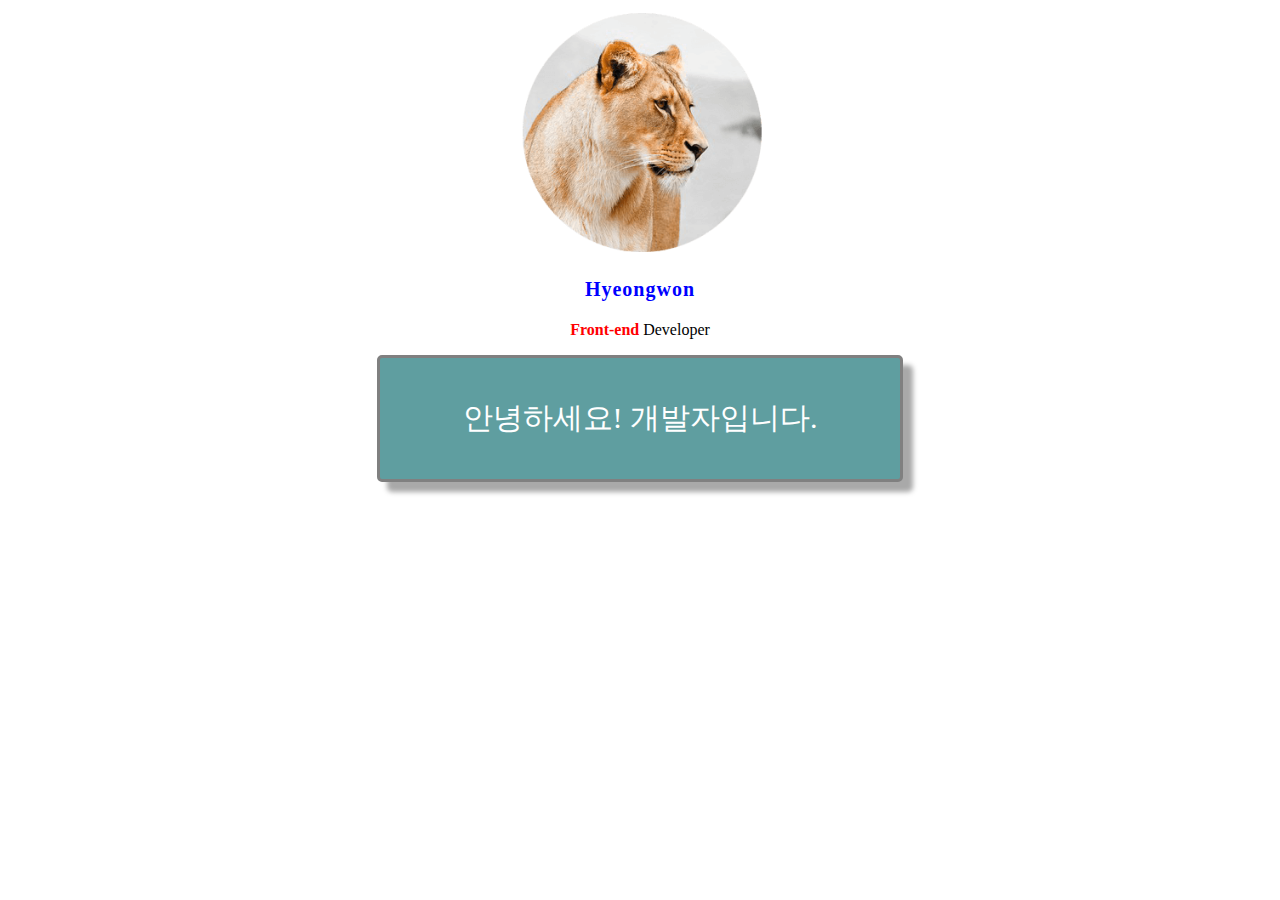
<file: index.html>
<!DOCTYPE html>
<html>
<head>
    <meta charset="UTF-8">
    <title>Document</title> 
    <link rel="stylesheet" href="css/main.css">
</head>
<body>
    <img src="lion.png" class="profile">
    <h3 class="title">
        Hyeongwon
    </h3>
    <p class="content">
        <strong style="color: red;">
            Front-end
        </strong> 
        Developer
    </p>
    <div class="box">
        <p class="content">
            안녕하세요! 개발자입니다.
        </p>
    </div>
</body>
</html>
</file>
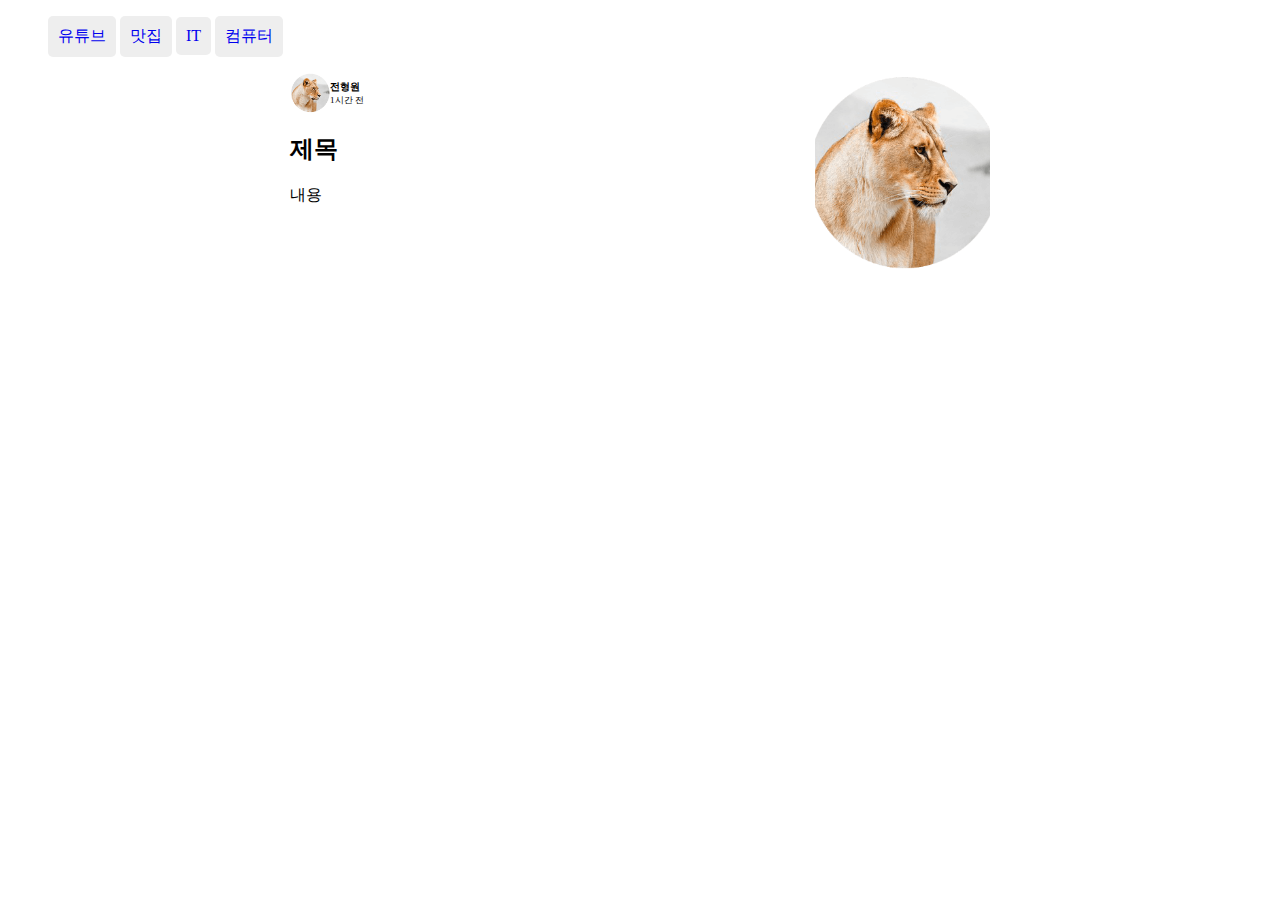
<file: assignment1.html>
<!DOCTYPE html>
<html>
    <head>
        <meta charset="UTF-8">
        <title>Document</title>
        <link rel="stylesheet" href="css/assignment1.css">
    </head>
    <body>
        <nav>
            <ul class="navbar">
                <li><a href="https://www.youtube.com/">유튜브</a></li>
                <li><a href="#">맛집</a></li>
                <li><a href="#">IT</a></li>
                <li><a href="#">컴퓨터</a></li>
            </ul>
        </nav>

        <div class="container">
            <div class="leftmenu">
                <div class="header">
                    <div class="profile">
                        <img src="lion.png" class="image">
                    </div>
                    <div class="namebox">
                        <p class="name"><strong>전형원</strong></p>
                        <p class="time">1시간 전</p>
                    </div>
                </div>
                <div class="content">
                    <h2>제목</h2>
                    <p>내용</p>
                </div>
            </div>
            <div class="rightmenu">
                <img src="lion.png" class="image">
            </div>
        </div> 
    </body>
</html>
</file>
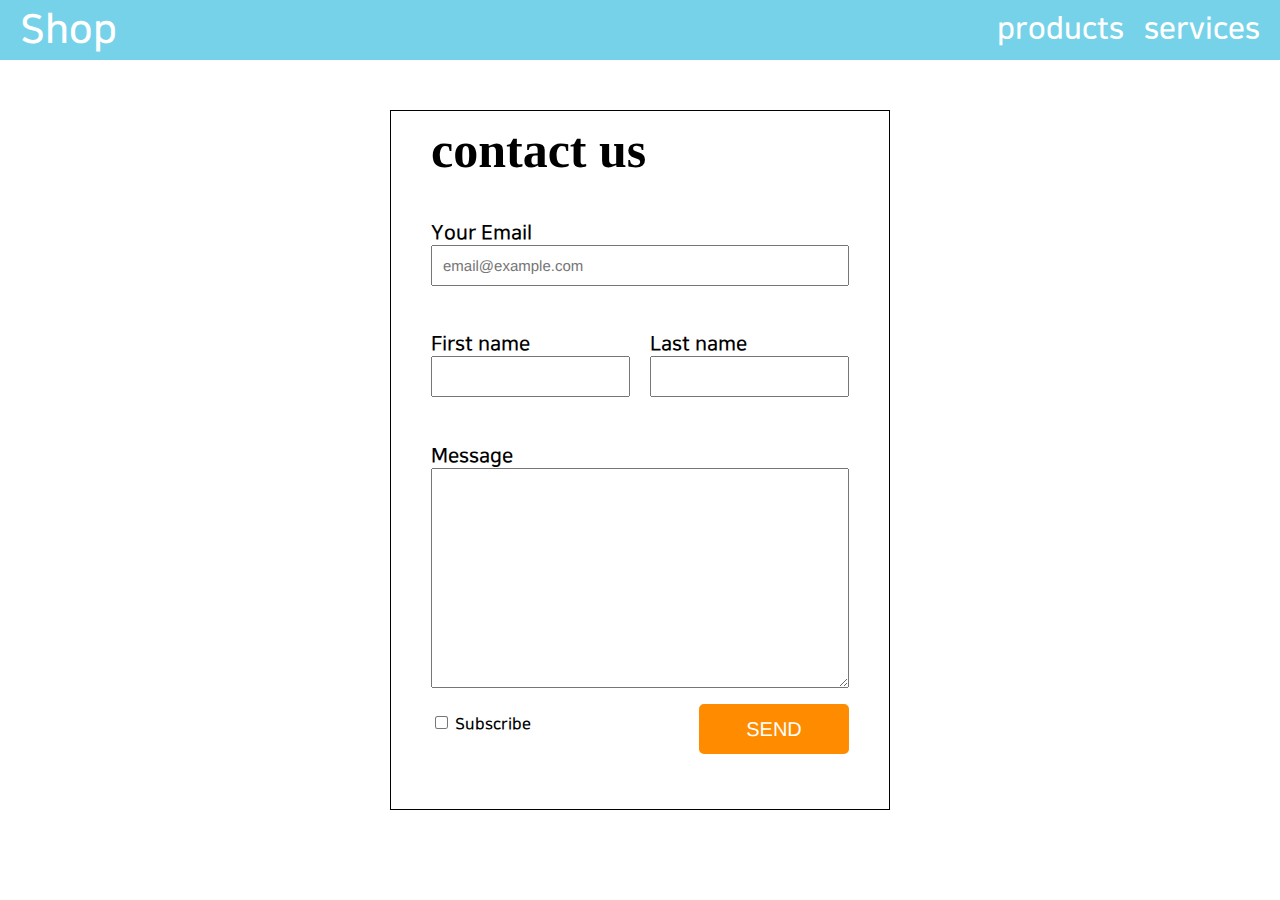
<file: ContactUs.html>
<!DOCTYPE html>
<html>

<head>
    <meta charset="UTF-8">
    <title>Document</title>
    <link rel="stylesheet" href="css/ContactUs.css">
</head>

<body>
    <nav class="nav-container">
        <div class="nav-item" style="font-size: 40px;">Shop</div>
        <div style="flex-grow: 1;"></div>
        <div class="nav-item" style="font-size: 30px;">products</div>
        <div class="nav-item" style="font-size: 30px;">services</div>
    </nav>

    <form>
        <div class="container">
            <div class="w-100">
                <div>
                    <h2 class="title">contact us</h2>
                </div>
                <div>
                    <h4>Your Email</h4>
                    <input type="email" placeholder="email@example.com">
                </div>
            </div>
            <div>
                <div class="w-50">
                    <h4>First name</h4>
                    <input type="text" class="name-text">
                </div>
                <div class="w-50">
                    <h4>Last name</h4>
                    <input type="text" class="name-text">
                </div>
                <div style="clear: both;"></div>
            </div>
            <div class="div-message">
                <h4>Message</h4>
                <textarea class="textarea-message"></textarea>
            </div>
            <div class="w-100">
                <input id="sub" type="checkbox" class='mouse'>
                <label for="sub" class="mouse">Subscribe</label>
                <button type="submit" class="send">SEND</button>
            </div>
        </div>
    </form>
</body>

</html>
</file>
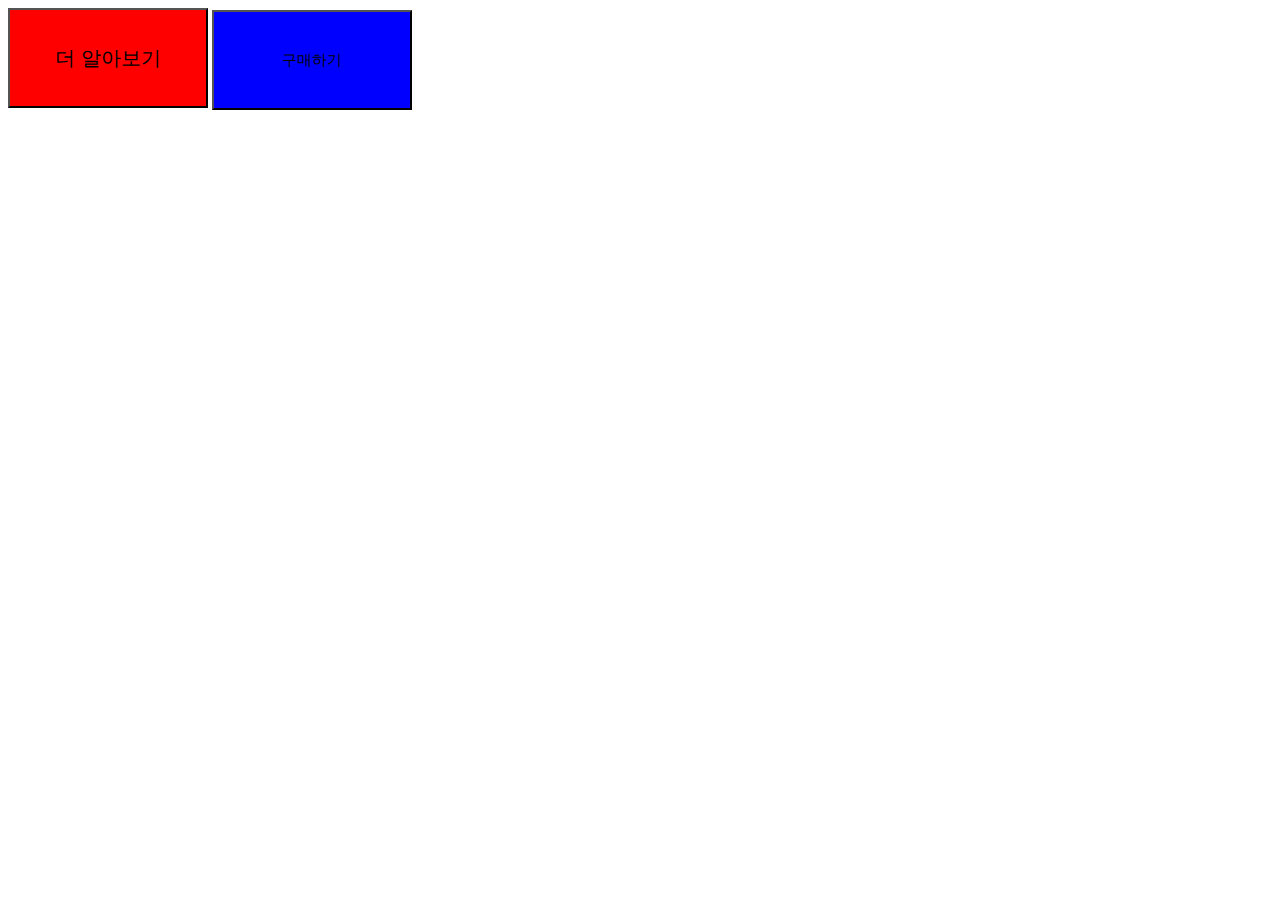
<file: index3.html>
<!DOCTYPE html>
<html>
    <head>
        <meta charset="UTF-8">
        <title>Document</title>
        <link rel="stylesheet" href="css/index3.css">
    </head>
    <body>
        <button class="btn bg-red font-large">더 알아보기</button>
        <button class="btn bg-blue font-mid">구매하기</button>
    </body>
</html>

<!-- Block__Element--Modifer -->
 <!-- OOCSS 클래스 작성방식, BEM 작명방식 -->
  <!-- 옛날 이야기.. 리액터나 뷰는 작은 component로 만들기에.. -->
</file>
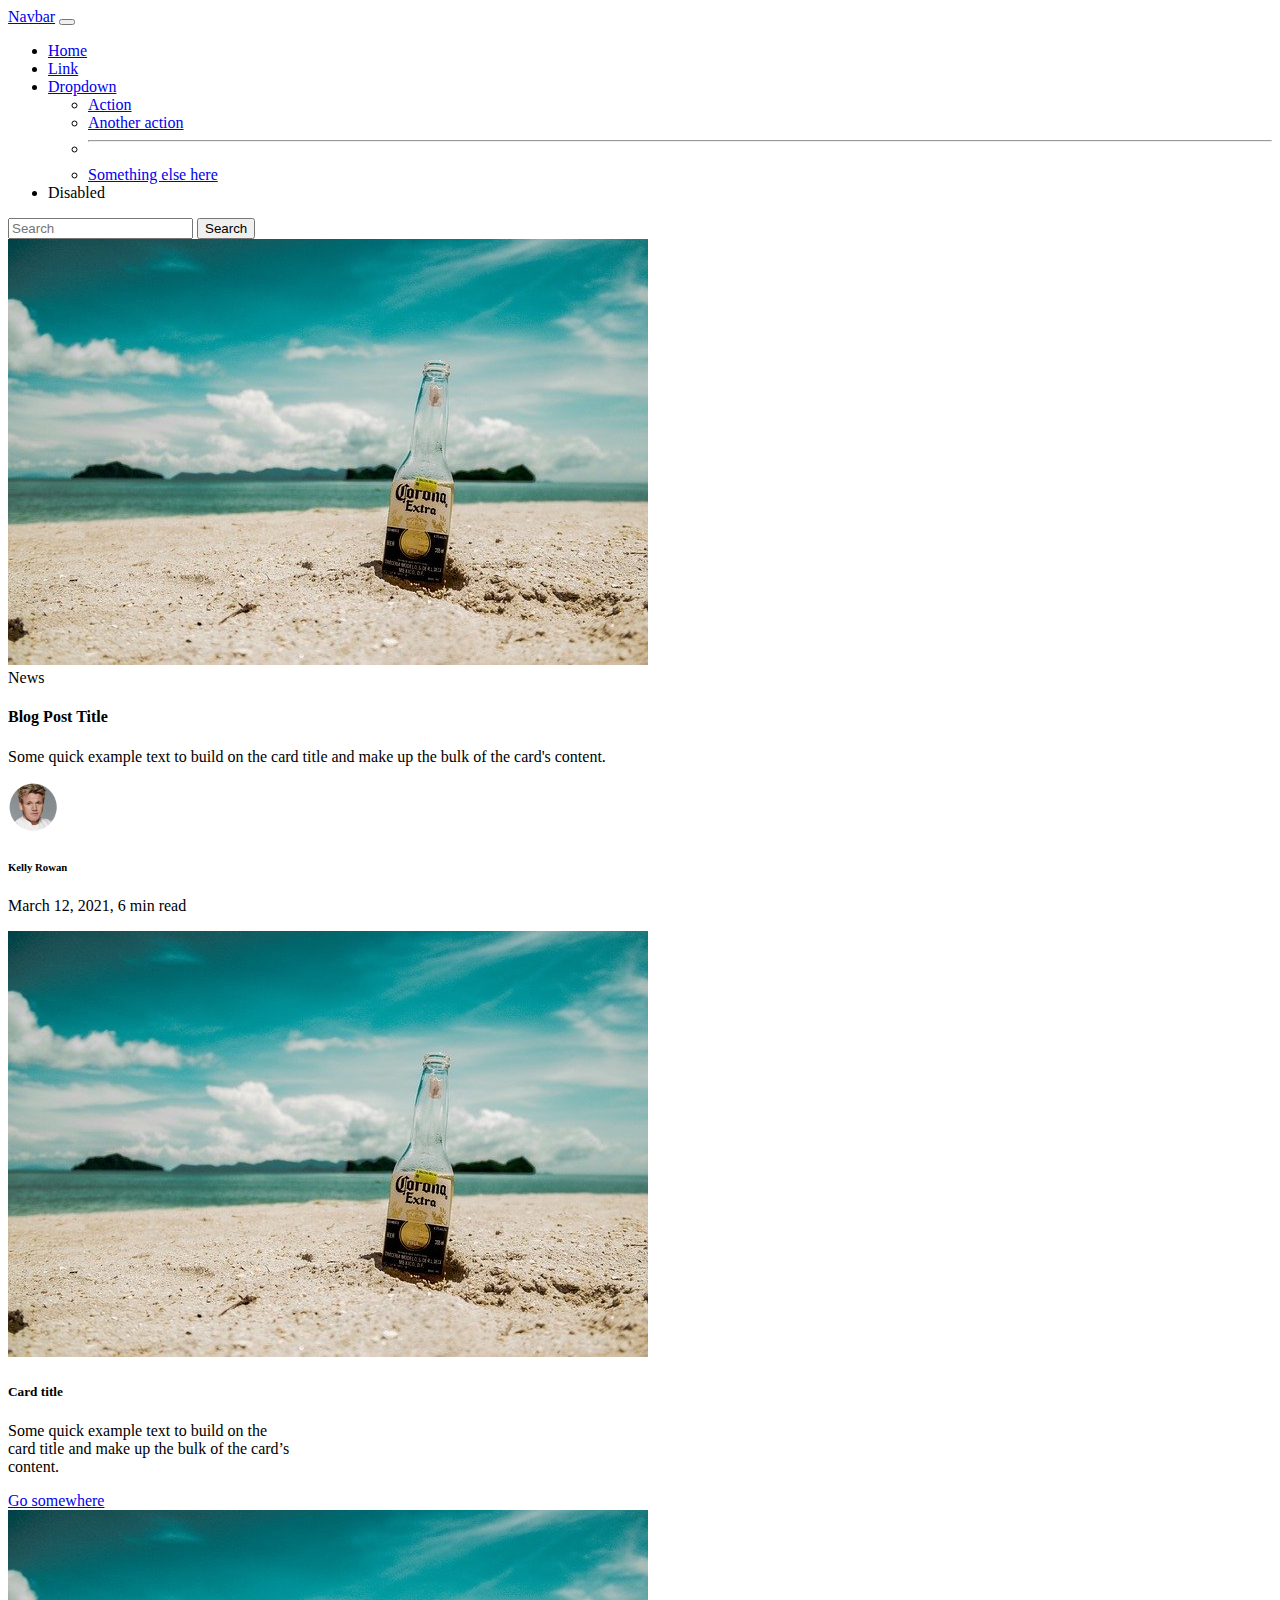
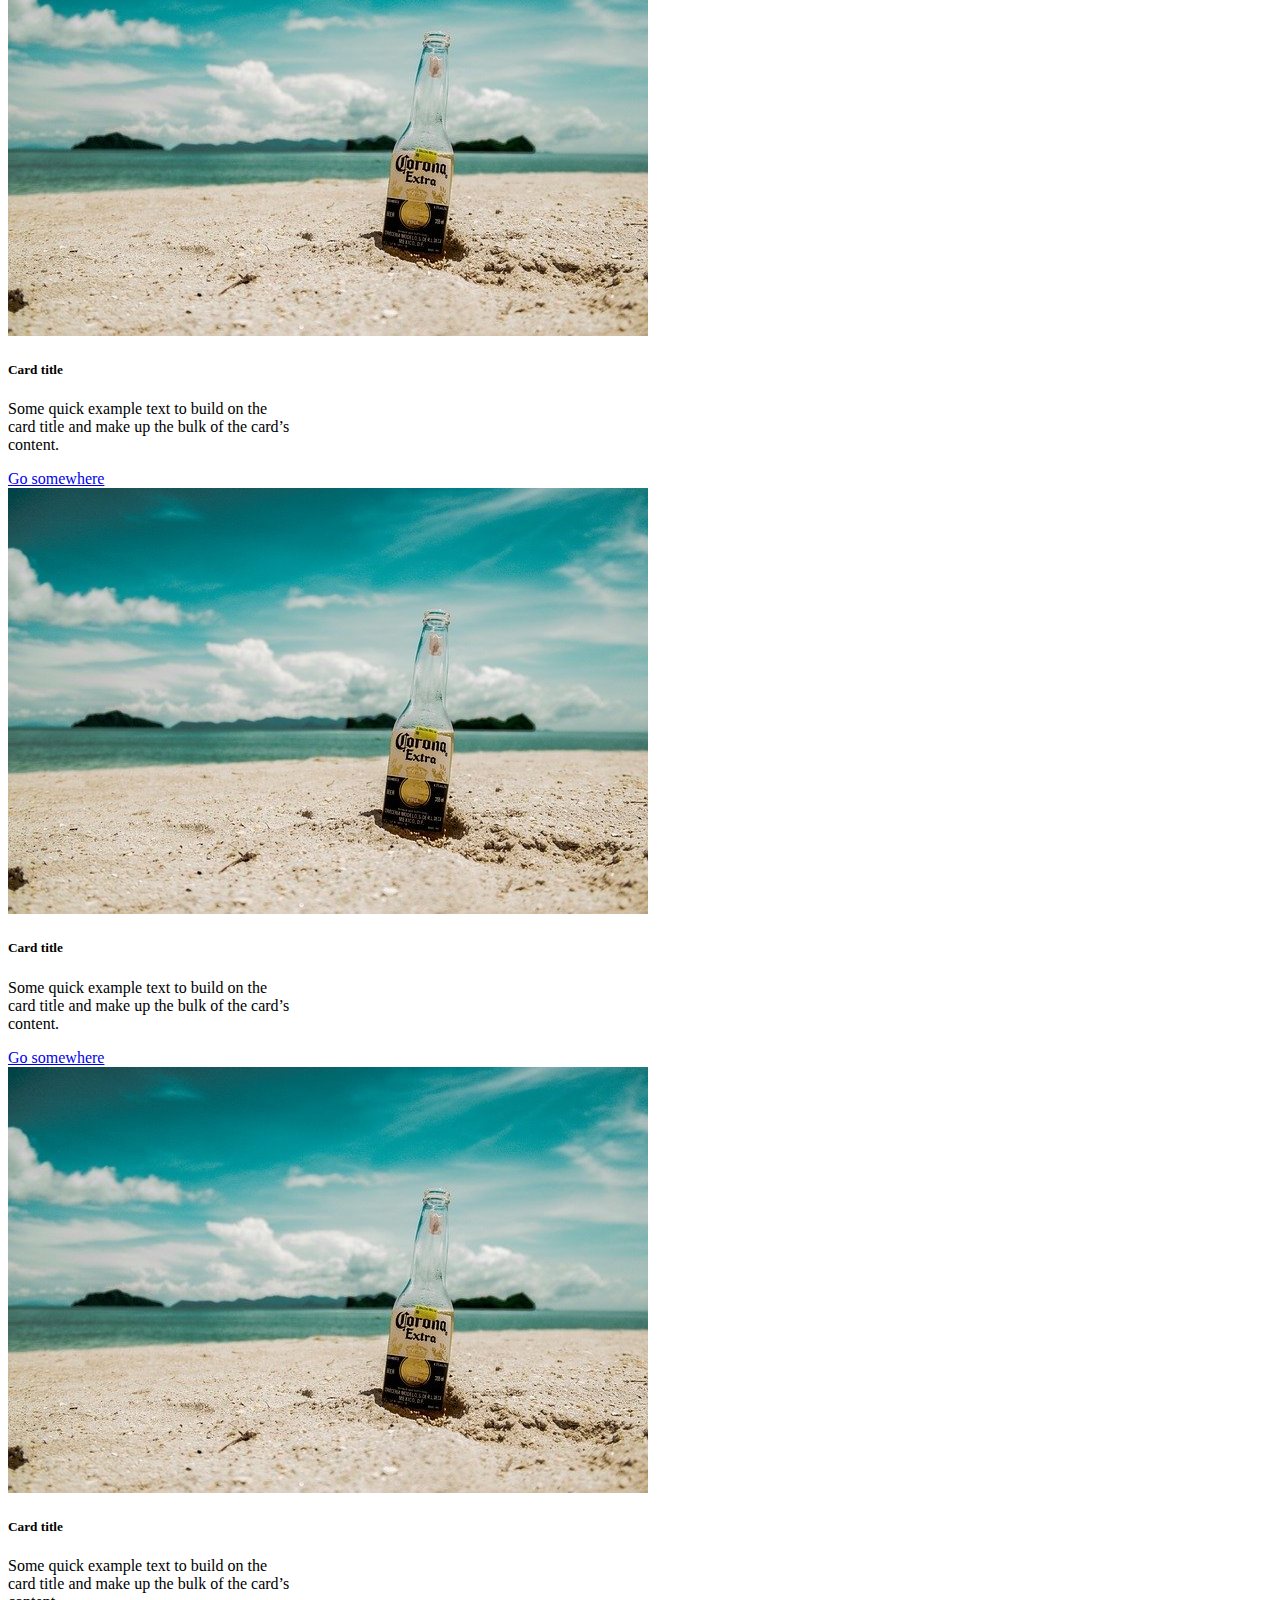
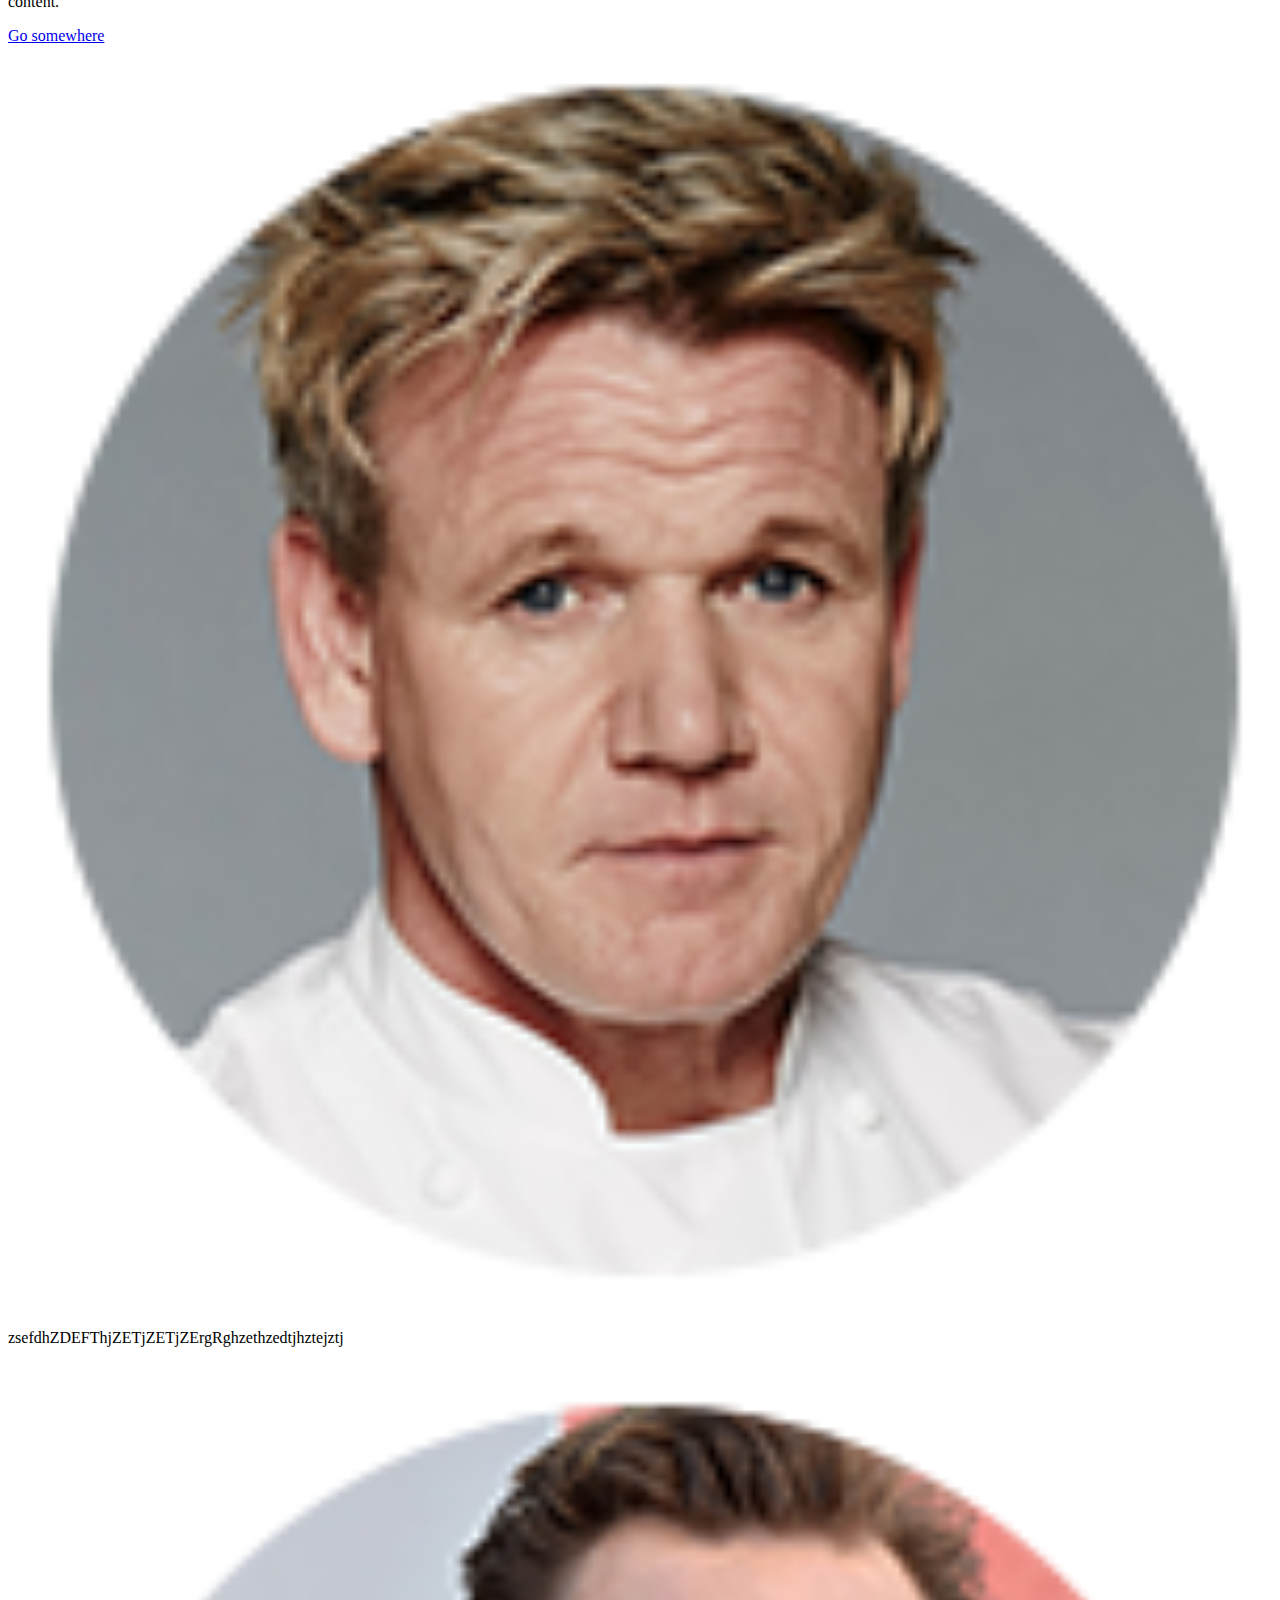
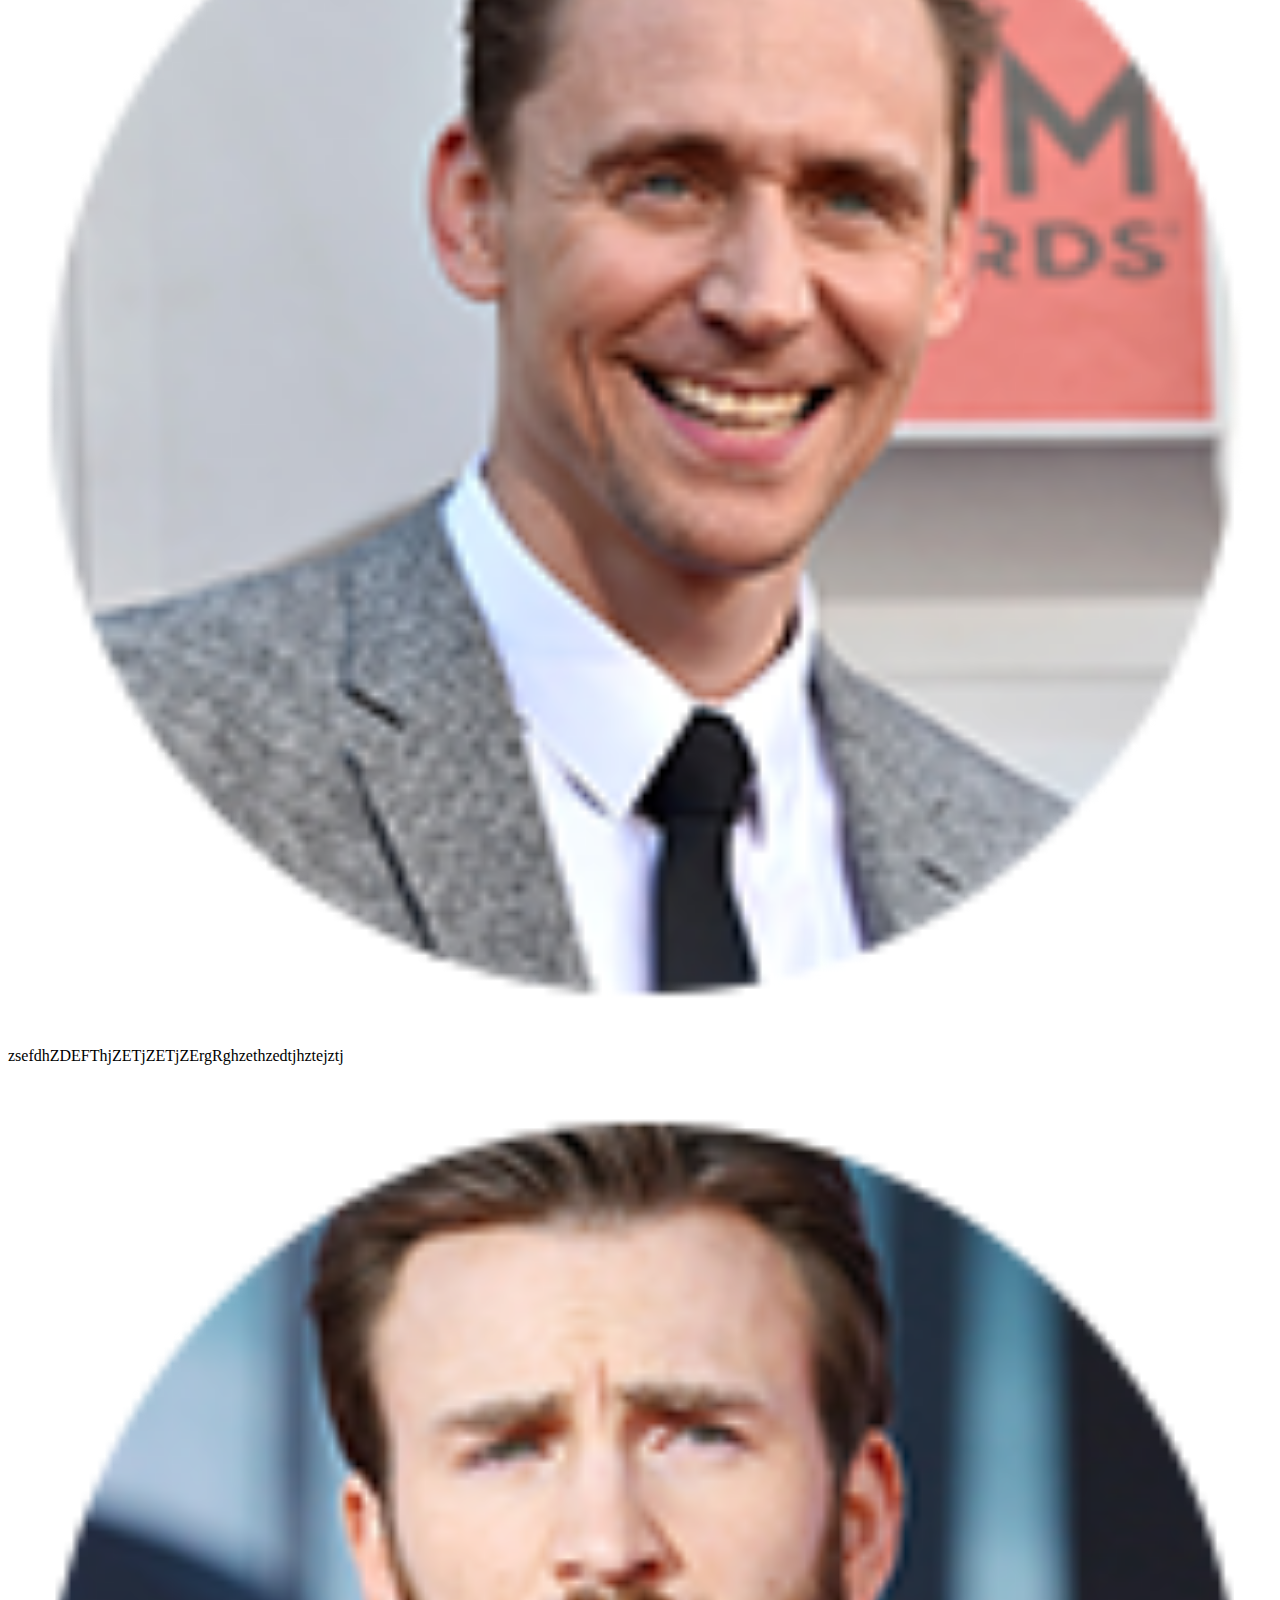
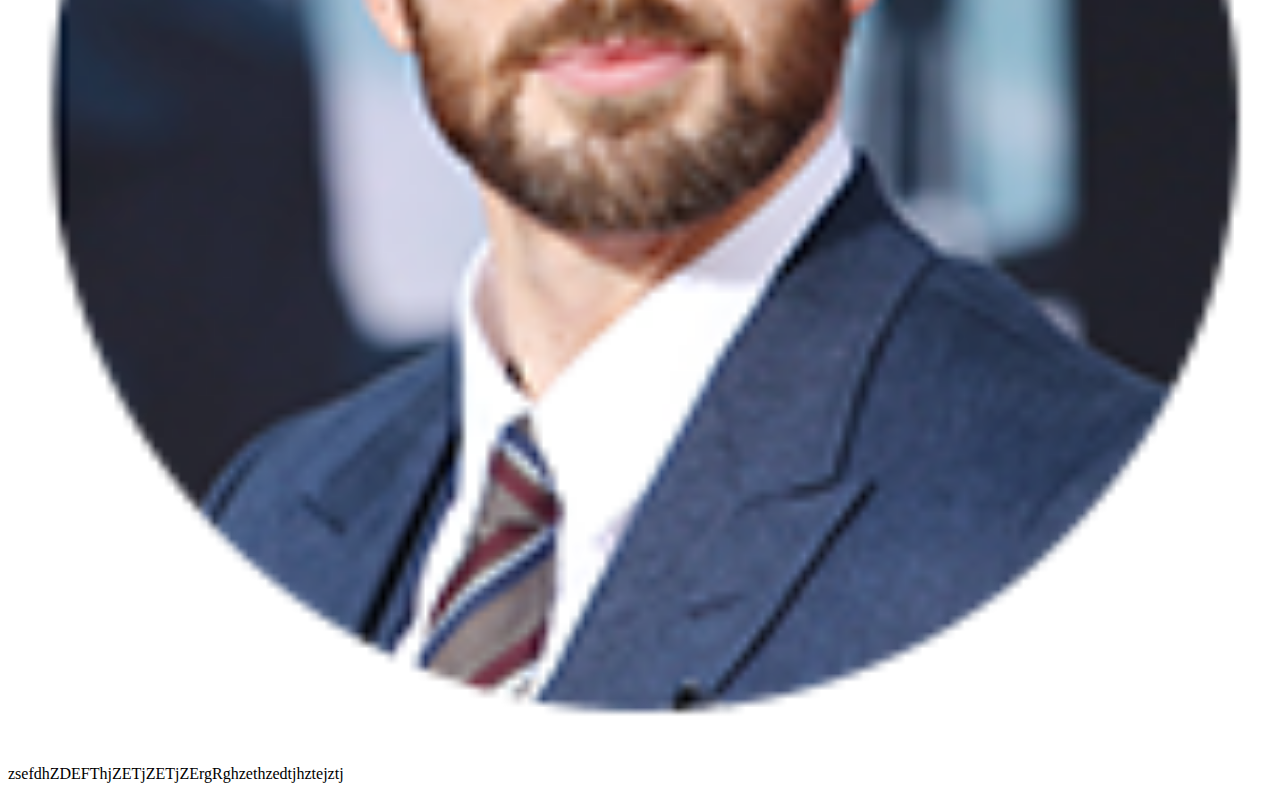
<file: index4.html>
<!doctype html>
<html lang="en">

<head>
    <meta charset="utf-8">
    <meta name="viewport" content="width=device-width, initial-scale=1">
    <title>index4</title>
    <link href="https://cdn.jsdelivr.net/npm/bootstrap@5.3.7/dist/css/bootstrap.min.css" rel="stylesheet"
        integrity="sha384-LN+7fdVzj6u52u30Kp6M/trliBMCMKTyK833zpbD+pXdCLuTusPj697FH4R/5mcr" crossorigin="anonymous">
</head>

<body>
    <nav class="navbar navbar-expand-lg bg-body-tertiary">
        <div class="container-fluid">
            <a class="navbar-brand" href="#">Navbar</a>
            <button class="navbar-toggler" type="button" data-bs-toggle="collapse"
                data-bs-target="#navbarSupportedContent" aria-controls="navbarSupportedContent" aria-expanded="false"
                aria-label="Toggle navigation">
                <span class="navbar-toggler-icon"></span>
            </button>
            <div class="collapse navbar-collapse" id="navbarSupportedContent">
                <ul class="navbar-nav me-auto mb-2 mb-lg-0">
                    <li class="nav-item">
                        <a class="nav-link active" aria-current="page" href="#">Home</a>
                    </li>
                    <li class="nav-item">
                        <a class="nav-link" href="#">Link</a>
                    </li>
                    <li class="nav-item dropdown">
                        <a class="nav-link dropdown-toggle" href="#" role="button" data-bs-toggle="dropdown"
                            aria-expanded="false">
                            Dropdown
                        </a>
                        <ul class="dropdown-menu">
                            <li><a class="dropdown-item" href="#">Action</a></li>
                            <li><a class="dropdown-item" href="#">Another action</a></li>
                            <li>
                                <hr class="dropdown-divider">
                            </li>
                            <li><a class="dropdown-item" href="#">Something else here</a></li>
                        </ul>
                    </li>
                    <li class="nav-item">
                        <a class="nav-link disabled" aria-disabled="true">Disabled</a>
                    </li>
                </ul>
                <form class="d-flex" role="search">
                    <input class="form-control me-2" type="search" placeholder="Search" aria-label="Search" />
                    <button class="btn btn-outline-success" type="submit">Search</button>
                </form>
            </div>
        </div>
    </nav>

    <div class="container">
        <div class="card shadow">
            <img src="image/photo1.jpg" class="card-img-top">
            <div class="card-body">
                <span class="badge rounded-pill bg-primary">News</span>
                <h4 class="mt-2">Blog Post Title</h4>
                <p class="card-text">Some quick example text to build on the card title and make up the bulk of the
                    card's content.</p>
            </div>
            <div class="d-flex p-3">
                <div class="flex-shrink-0">
                    <img src="image/author.png" width="50px">
                </div>
                <div class="flex-grow-1 ms-3 mt-1">
                    <h6 class="fw-bold mb-0">Kelly Rowan </h6>
                    <p class="text-muted">March 12, 2021, 6 min read</p>
                </div>
            </div>
        </div>
    </div>

    <div class="container mt-5">
        <div class="row">
            <div class="col-12 col-md-6 col-lg-3 mb-4">
                <div class="card" style="width: 18rem;">
                    <img src="image/photo1.jpg" class="card-img-top" alt="...">
                    <div class="card-body">
                        <h5 class="card-title">Card title</h5>
                        <p class="card-text">Some quick example text to build on the card title and make up the bulk of
                            the card’s content.</p>
                        <a href="#" class="btn btn-primary">Go somewhere</a>
                    </div>
                </div>
            </div>
            <div class="col-12 col-md-6 col-lg-3 mb-4">
                <div class="card" style="width: 18rem;">
                    <img src="image/photo1.jpg" class="card-img-top" alt="...">
                    <div class="card-body">
                        <h5 class="card-title">Card title</h5>
                        <p class="card-text">Some quick example text to build on the card title and make up the bulk of
                            the card’s content.</p>
                        <a href="#" class="btn btn-primary">Go somewhere</a>
                    </div>
                </div>
            </div>
            <div class="col-12 col-md-6 col-lg-3 mb-4">
                <div class="card" style="width: 18rem;">
                    <img src="image/photo1.jpg" class="card-img-top" alt="...">
                    <div class="card-body">
                        <h5 class="card-title">Card title</h5>
                        <p class="card-text">Some quick example text to build on the card title and make up the bulk of
                            the card’s content.</p>
                        <a href="#" class="btn btn-primary">Go somewhere</a>
                    </div>
                </div>
            </div>
            <div class="col-12 col-md-6 col-lg-3 mb-4">
                <div class="card" style="width: 18rem;">
                    <img src="image/photo1.jpg" class="card-img-top" alt="...">
                    <div class="card-body">
                        <h5 class="card-title">Card title</h5>
                        <p class="card-text">Some quick example text to build on the card title and make up the bulk of
                            the card’s content.</p>
                        <a href="#" class="btn btn-primary">Go somewhere</a>
                    </div>
                </div>
            </div>
        </div>
    </div>

    <div class="container">
        <div class="row">
            <div class="col-2 order-md-2">
                <img src="/image/author.png" width="100%">
            </div>
            <div class="col-10 col-md-5 order-md-1 text-md-end">
                <p>zsefdhZDEFThjZETjZETjZErgRghzethzedtjhztejztj</p>
            </div>
            <div class="col col-md-5 order-md-3"></div>
        </div>
        <div class="row">
            <div class="col-2 order-md-2">
                <img src="/image/author2.png" width="100%">
            </div>
            <div class="col-10 col-md-5 order-md-3">
                <p>zsefdhZDEFThjZETjZETjZErgRghzethzedtjhztejztj</p>
            </div>
            <div class="col col-md-5 order-md-1"></div>
        </div>
        <div class="row">
            <div class="col-2 order-md-2">
                <img src="/image/author3.png" width="100%">
            </div>
            <div class="col-10 col-md-5 order-md-1 text-md-end">
                <p>zsefdhZDEFThjZETjZETjZErgRghzethzedtjhztejztj</p>
            </div>
            <div class="col col-md-5 order-md-3"></div>
        </div>

    </div>



    <script src="https://cdn.jsdelivr.net/npm/bootstrap@5.3.7/dist/js/bootstrap.bundle.min.js"
        integrity="sha384-ndDqU0Gzau9qJ1lfW4pNLlhNTkCfHzAVBReH9diLvGRem5+R9g2FzA8ZGN954O5Q"
        crossorigin="anonymous"></script>
</body>

</html>
</file>
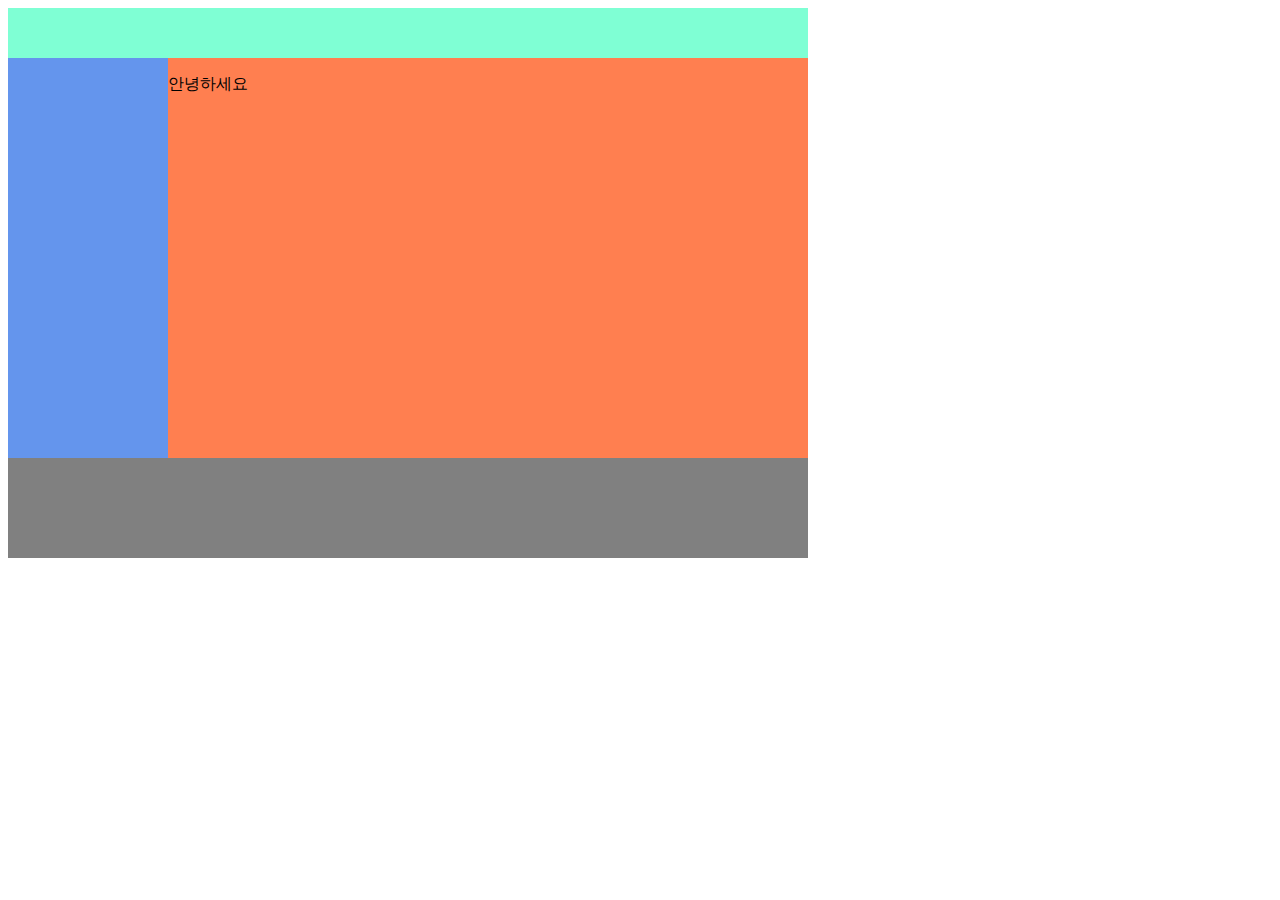
<file: layout.html>
<!DOCTYPE html>
<html>
    <head>
        <meta charset="UTF-8">
        <title>Document</title>
        <link rel="stylesheet" href="css/main.css">
    </head>
    <body>
        <div class="container">
            <div class="header"></div>
            <div class="leftmenu"></div><!---
            ---><div class="rightmenu">
                <p>안녕하세요</p>
            </div>
            <div class="footer"></div>
        </div>
        
    </body>
</html>
</file>
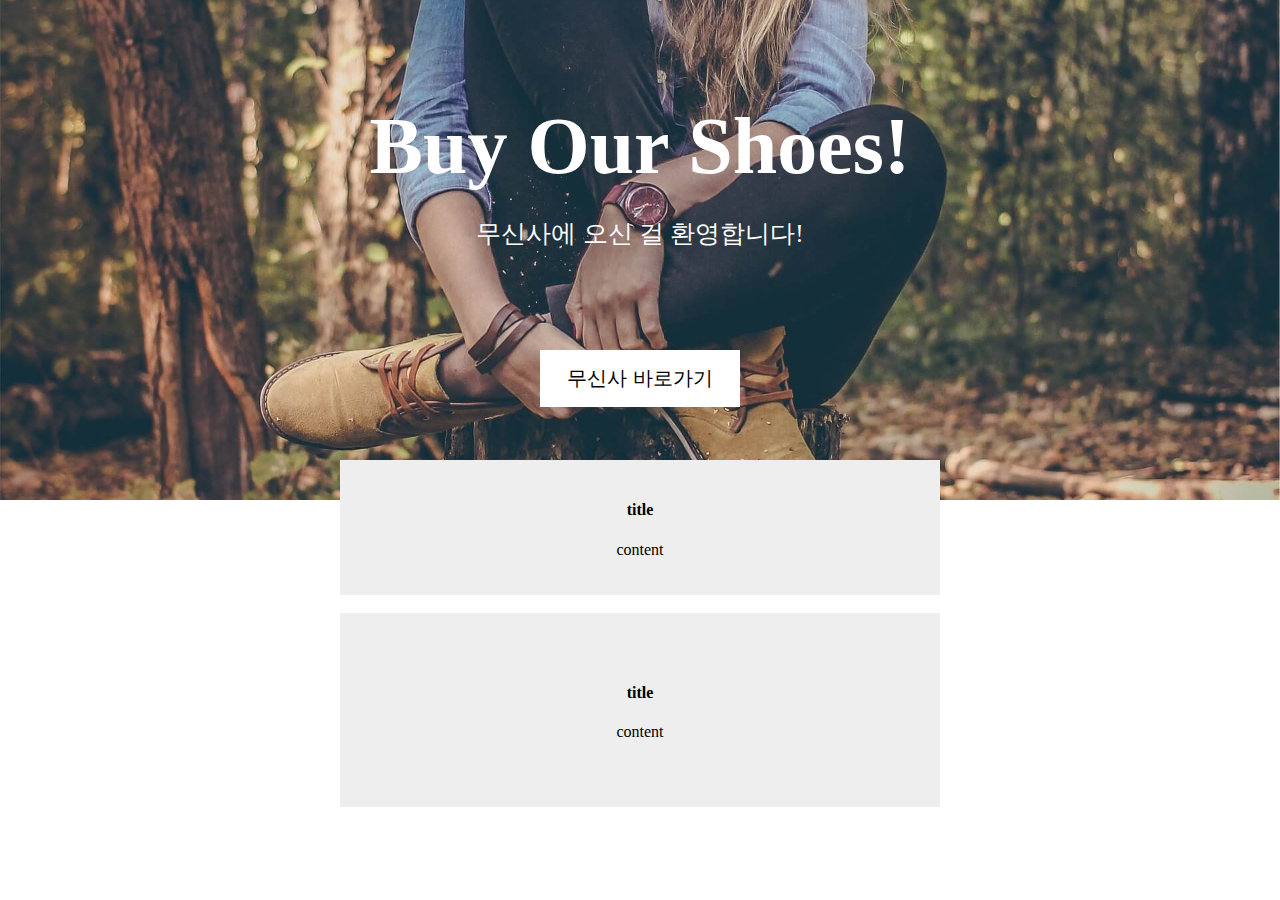
<file: layout2.html>
<!DOCTYPE html>
<html>
    <head>
        <meta charset="UTF-8">
        <title>Document</title>
        <link rel="stylesheet" href="css/main2.css">
    </head>
    <body style="margin: 0px;">
        <div class="main-background">
            <h4 class="main-title">Buy Our Shoes!</h4>
            <p class="main-content">무신사에 오신 걸 환영합니다!</p>
            <button class="button">
                <a href="https://www.musinsa.com/main/musinsa/recommend?gf=A" class="link">
                    무신사 바로가기
                </a>
            </button> 
        </div>
        <div class="box">
            <h4 >title</h4>
            <p>content</p>
        </div>
        <br>
        <div class="box" style="padding: 50px;">
            <h4 >title</h4>
            <p>content</p>
        </div>
    </body>
</html>
</file>
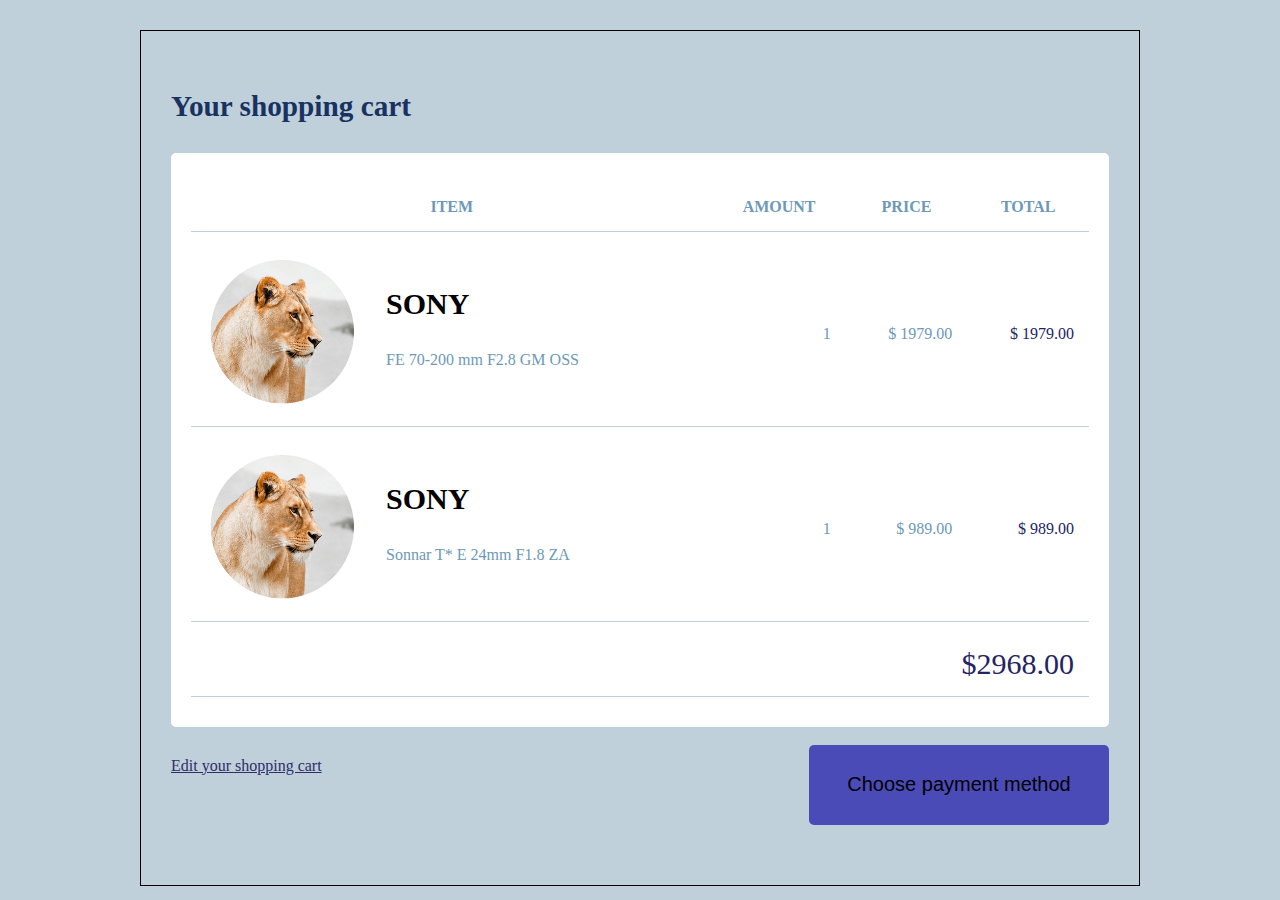
<file: ShoppingCart.html>
<!DOCTYPE html>
<html>
    <head>
        <meta charset="UTF-8">
        <title>Document</title>
        <link rel="stylesheet" href="css/ShoppingCart.css">
    </head>
    <body>
        <div class="cart-background">
            <div class="cart">
                <div class="title">
                    <h3>Your shopping cart</h3>
                </div>
                <div>
                    <table class="cart-table">
                        <tr>
                            <th>ITEM</th>
                            <th>AMOUNT</th>
                            <th>PRICE</th>
                            <th>TOTAL</th>
                        </tr>
                        <tr>
                            <td>
                                <div style="float: left;">
                                    <img src="lion.png">
                                </div>
                                <div style="float: left; margin-left: 30px;">
                                    <h3 style="color: black; font-size: 30px; font-family: Cambria, Cochin, Georgia, Times, 'Times New Roman', serif;">SONY</h3>
                                    <p>FE 70-200 mm F2.8 GM OSS</p>
                                </div>
                            </td>
                            <td style="text-align: right;">
                                <p>1</p>
                            </td>
                            <td style="text-align: right;">$ 1979.00</td>
                            <td class="total-price1">$ 1979.00</td>
                        </tr>

                        <tr>
                            <td>
                                <div style="float: left;">
                                    <img src="lion.png">
                                </div>
                                <div style="float: left; margin-left: 30px;">
                                    <h3 style="color: black; font-size: 30px; font-family: Cambria, Cochin, Georgia, Times, 'Times New Roman', serif;">SONY</h3>
                                    <p>Sonnar T* E 24mm F1.8 ZA</p>
                                </div>
                            </td>
                            <td style="text-align: right;">
                                <p>1</p>
                            </td>
                            <td style="text-align: right;">$ 989.00</td>
                            <td class="total-price1">$ 989.00</td>
                        </tr>
                        <tr>
                            <td colspan="5" style="color:  rgb(36, 36, 100); text-align: right; font-size: 30px;">$2968.00</td>
                        </tr>
                    </table>
                </div>
                <div style="margin-top: 30px;">
                    <a href="https://www.youtube.com/" style="color: rgb(46, 46, 105);">Edit your shopping cart</a>
                    <button class="cart-button">Choose payment method</button>
                </div>
            </div>
        </div>
    </body>
</html>
</file>
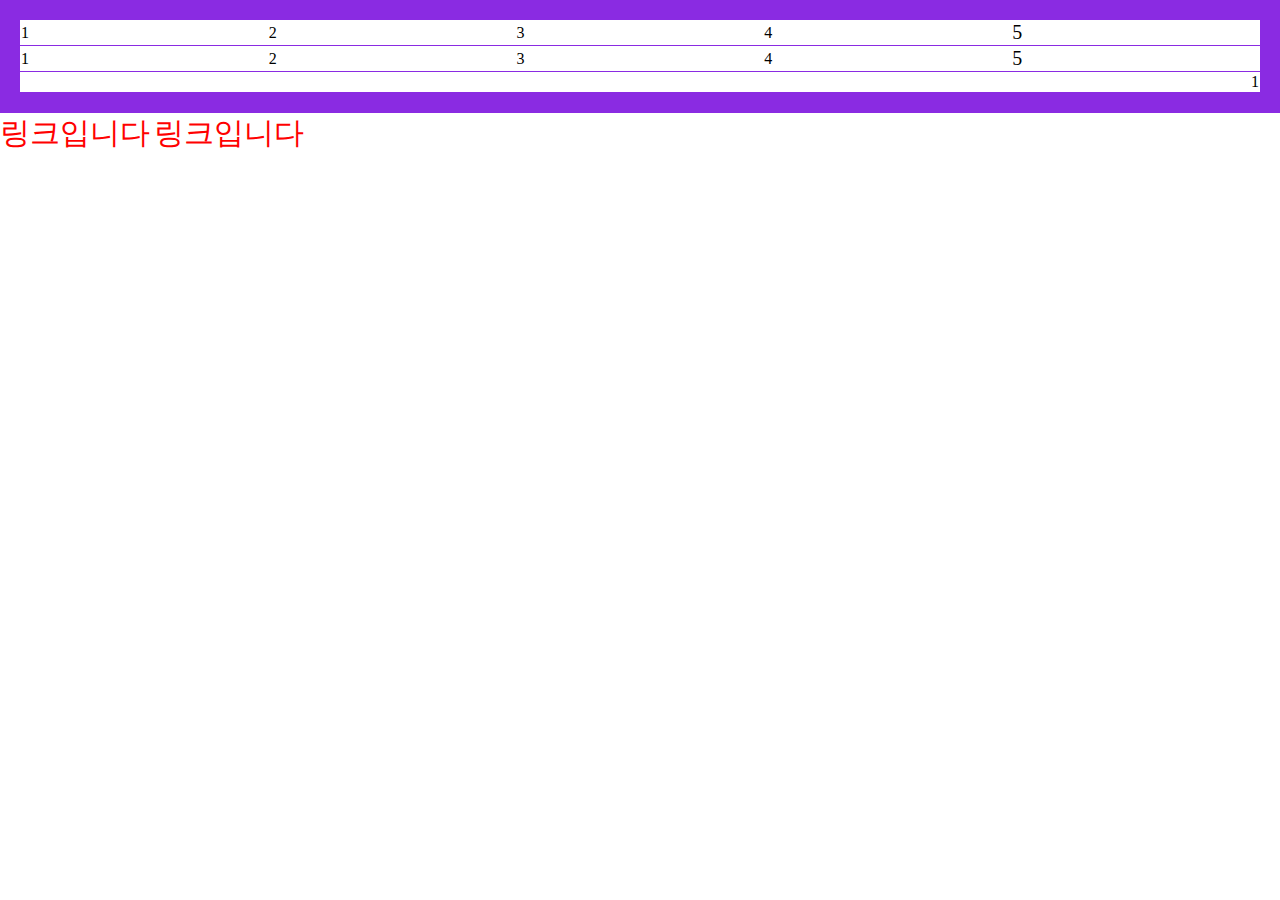
<file: table.html>
<!DOCTYPE html>
<html>
    <head>
        <meta charset="UTF-8">
        <title>Document</title>
        <link rel="stylesheet" href="css/table.css">
    </head>
    <body>
        <div class="background">
            <table class="cart-table">
                <thead>
                    <td>1</td>
                    <td>2</td>
                    <td>3</td>
                    <td>4</td>
                    <td>5</td>
                </thead>
                <tbody>
                    <td>1</td>
                    <td>2</td>
                    <td>3</td>
                    <td>4</td>
                    <td>5</td>
                </tbody>
                <tbody>
                    <td colspan="5" style="text-align: right;">1</td>
                </tbody>
            </table>
        </div>

        <a href="#" class="c-link">링크입니다</a>
        <a href="index.html" class="c-link">링크입니다</a>
    </body>

</html>
</file>
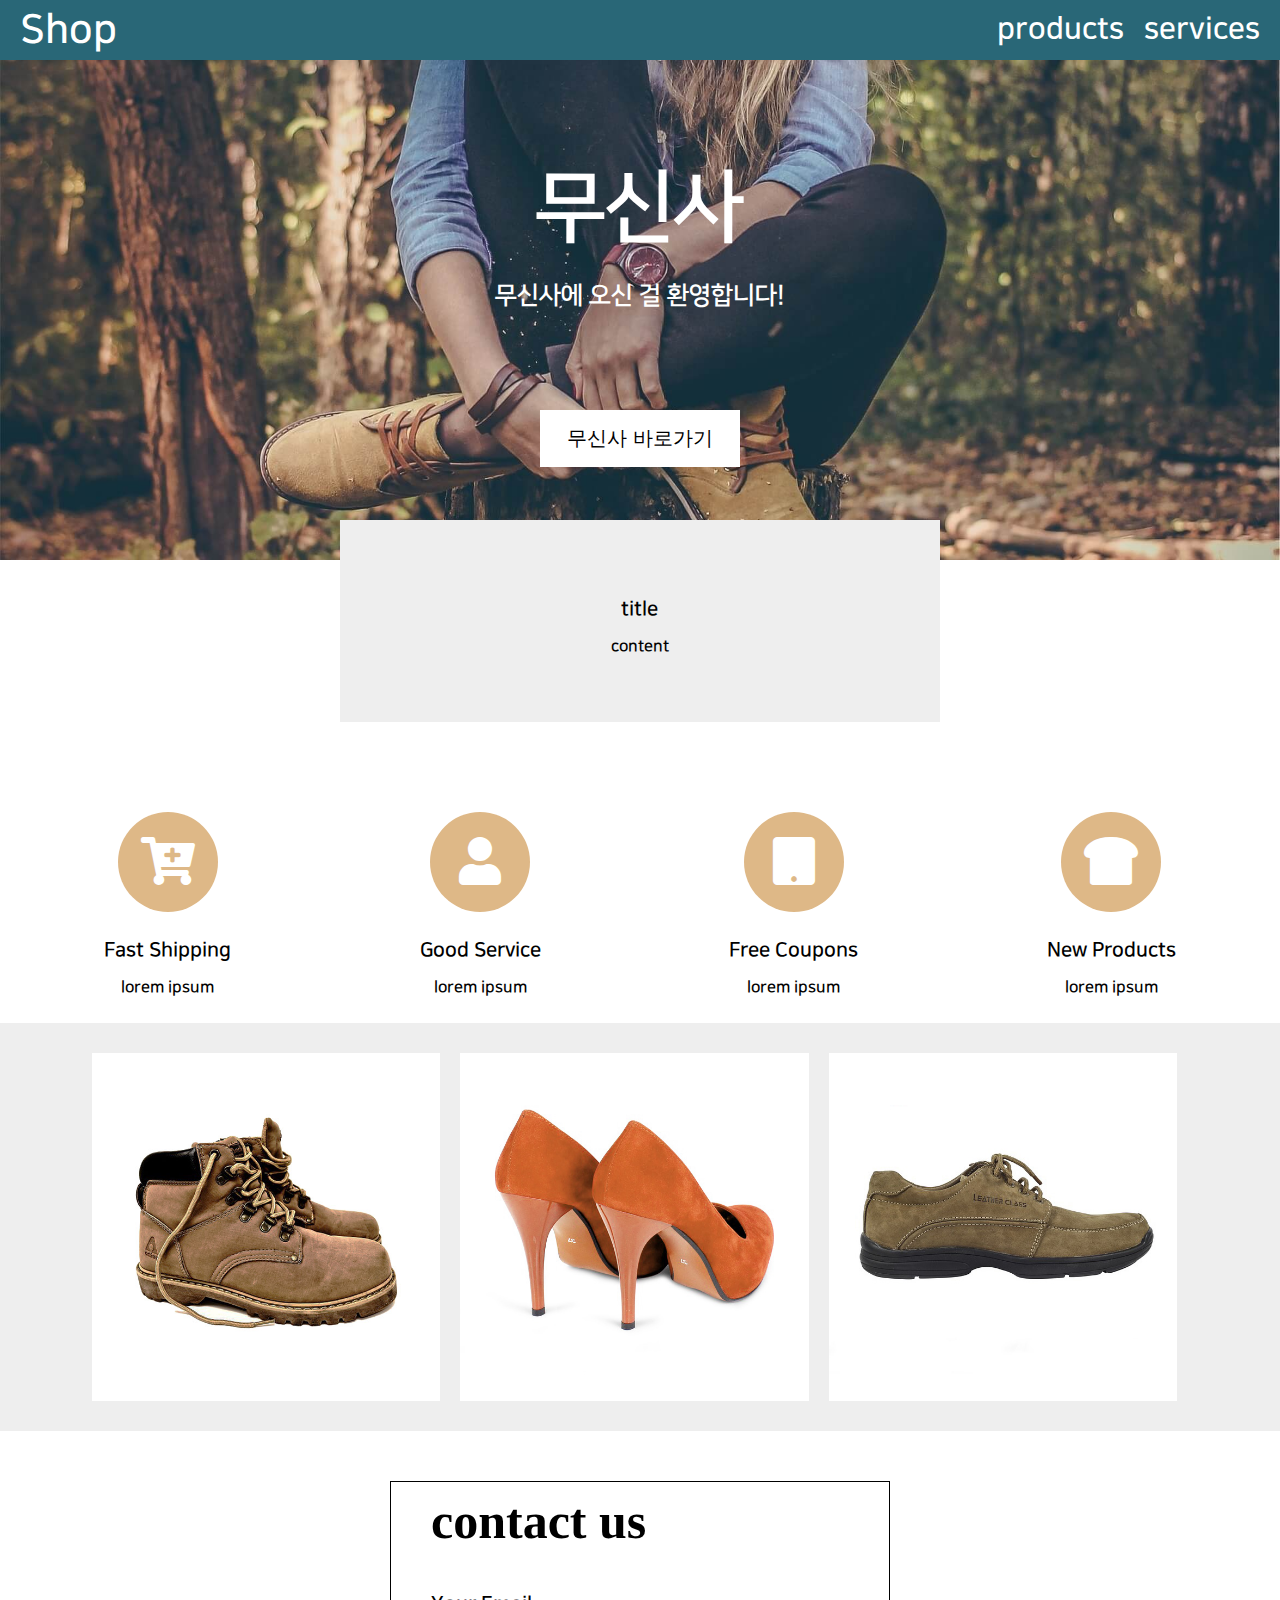
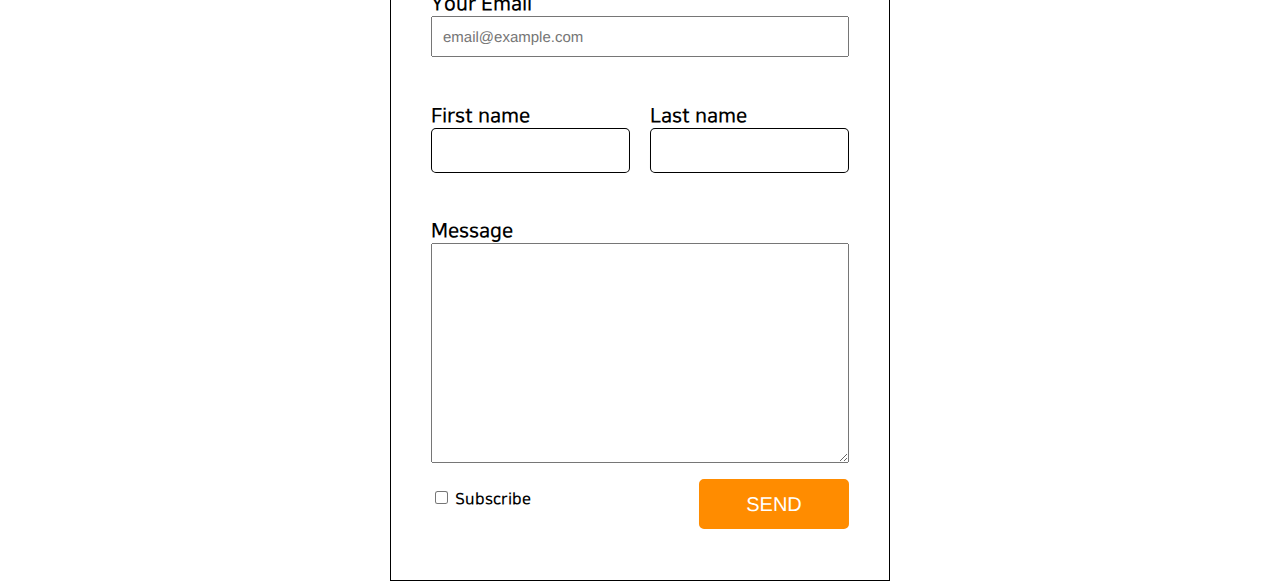
<file: practice/layout2.html>
<!DOCTYPE html>
<html>

<head>
    <meta charset="UTF-8">
    <title>Document</title>
    <link rel="stylesheet" href="css/main2.css">
    <link rel="stylesheet" href="./font_css/all.min.css">
    <meta name="viewport" content="width=device-width, initial-scale=1.0">
</head>

<body style="margin: 0px;">

    <nav class="nav-container">
        <div class="nav-item" style="font-size: 40px;">Shop</div>
        <div style="flex-grow: 1;"></div>
        <div class="nav-item" style="font-size: 30px;">products</div>
        <div class="nav-item" style="font-size: 30px;">services</div>
    </nav>

    <div class="main-background">
        <h4 class="main-title">무신사</h4>
        <p class="main-content">무신사에 오신 걸 환영합니다!</p>
        <button class="button">
            <a href="https://www.musinsa.com/main/musinsa/recommend?gf=A" class="link">
                무신사 바로가기
            </a>
        </button>
    </div>
    <div class="box">
        <h4>title</h4>
        <p>content</p>
    </div>

    <div class="div-container">
        <div class="div-container1">
            <div class="div-item">
                <i class="fas fa-cart-plus fa-3x"></i>
                <h4>Fast Shipping</h4>
                <p>lorem ipsum</p>
            </div>
            <div class="div-item">
                <i class="fas fa-user fa-3x"></i>
                <h4>Good Service</h4>
                <p>lorem ipsum</p>
            </div>
        </div>
        <div class="div-container2">
            <div class="div-item">
                <i class="fas fa-tablet fa-3x"></i>
                <h4>Free Coupons</h4>
                <p>lorem ipsum</p>
            </div>
            <div class="div-item">
                <i class="fas fa-bread-slice fa-3x"></i>
                <h4>New Products</h4>
                <p>lorem ipsum</p>
            </div>
        </div>
    </div>

    <div class="shop-bg">
        <div class="shop-container">
            <div class="shop-item">
                <div style="position: relative;">
                    <div class="overlay">
                        <div class="overlay2">
                            <span style="color: white;">$60</span>
                        </div>
                    </div>
                    <img src="./image/product1-1.jpg">
                </div>
            </div>
            <div class="shop-item">
                <img src="./image/product2-1.jpg">
            </div>
            <div class="shop-item">
                <img src="./image/product3-1.jpg">
            </div>
        </div>
    </div>



    <form>
        <div class="container">
            <div class="w-100">
                <div>
                    <h2 class="title">contact us</h2>
                </div>
                <div>
                    <h4>Your Email</h4>
                    <input type="email" placeholder="email@example.com">
                </div>
            </div>
            <div>
                <div class="w-50">
                    <h4>First name</h4>
                    <input type="text" class="name-text">
                </div>
                <div class="w-50">
                    <h4>Last name</h4>
                    <input type="text" class="name-text">
                </div>
                <div style="clear: both;"></div>
            </div>
            <div class="div-message">
                <h4>Message</h4>
                <textarea class="textarea-message"></textarea>
            </div>
            <div class="w-100">
                <input id="sub" type="checkbox" class='mouse'>
                <label for="sub" class="mouse">Subscribe</label>
                <button type="submit" class="send">SEND</button>
            </div>
        </div>
    </form>

</body>

</html>
</file>
<file: css/main.css>
.profile {
    width: 250px; 
    display: block;
    margin-left: auto; 
    margin-right: auto;
}

.title{
    font-size: 20px; 
    font-family: 'gulim'; 
    color: blue; 
    letter-spacing: 1px;
    text-align: center;
}

.content{
    text-align: center;
}

.box{
    width: 500px;
    background-color: cadetblue;
    padding: 10px;
    border: 3px solid gray;
    border-radius: 5px;
    margin-left: auto;
    margin-right: auto;
    font-size: 30px;
    font-family: gulim;
    color: white;
    box-shadow: 10px 10px 5px darkgray;
}

.container{
    width: 800px;
}

.header{
    width: 100%;
    height: 50px;
    background: aquamarine;
}

.leftmenu{
    width: 20%;
    height: 400px;
    background: cornflowerblue;
    /* float: left; */
    display: inline-block;
    vertical-align: top;/* 상하정렬 baseline */

}

.rightmenu{
    width: 80%;
    height: 400px;
    background: coral;
    /* float: left; */
    display: inline-block; /* 내 크기만큼 차지, 어울림*/
}

.footer{
    width: 100%;
    height: 100px;
    background-color: grey;
    /* clear: bo; */
}
</file>
<file: css/assignment1.css>
.container{
    width: 700px;
    margin-left: auto;
    margin-right: auto;
}

.leftmenu{
    width: 75%;
    height: 200px;
    /* background: grey; */
    float: left;
}

.rightmenu{
    width: 25%;
    height: 200px;
    /* background: black; */
    float: left;
}

.header{
    width: 100%;
    height: 40px;
    /* background-color: blue; */ 
}

.content{
    width: 100%;
    height: 160px;
    /* background-color: darkgray; */
}

.profile{
    width: 40px;
    height: 40px;
    /* background-color: bisque;  */
    float: left;
}

.image{
    width: 100%;
    height: 100%;
    object-fit: cover;
}

.namebox{
    width: calc(100% - 40px);
    height: 100%;
    /* background-color: grey; */
    float: left;
    vertical-align: top; 
} 

.name{
    font-size: 10px;
    margin-top: 7px;
    margin-bottom: 0px;
}

.time{
    font-size: 9px;
    margin: 0;
}

.navbar a {
    font-size: 16px;
    text-decoration: none;
}

.navbar li {
    display: inline-block;
    width: auto;
    text-align: center;
    background: #eee;
    padding: 10px;
    border-radius: 5px;
}
</file>
<file: css/ContactUs.css>
@font-face {
    font-family: '예쁜폰트';
    src: url(../font/NanumSquareAcB.woff);
}

body {
    margin: 0;
    font-family: '예쁜폰트';
}

div,
input,
textarea {
    box-sizing: border-box;
}


.container {
    width: 500px;
    height: 700px;
    padding-left: 30px;
    padding-right: 30px;
    border: 1px solid black;
    display: block;
    margin-left: auto;
    margin-right: auto;
    margin-top: 50px;
}

.w-100 {
    width: 100%;
    padding: 10px;
}

.title {
    margin-top: 0;
    font-size: 50px;
    font-family: 'Times New Roman', Times, serif;
}

input[type=email] {
    width: 100%;
    padding: 10px;
    font-size: 15px;
}

h4 {
    font-size: 20px;
    margin-bottom: 0;
}

.w-50 {
    width: 50%;
    float: left;
    padding: 10px;
}

.name-text {
    width: 100%;
    padding: 10px;
    font-size: 15px;
}

.div-message {
    width: 100%;
    padding: 10px;
}

.textarea-message {
    width: 100%;
    height: 220px;
    font-size: 15px;
}

.mouse {
    cursor: pointer;
    transition: all 0.1s ease-in-out;
}

.send {
    display: block;
    margin-left: auto;
    /* 오른쪽 정렬방법 */
    position: relative;
    top: -30px;
    width: 150px;
    height: 50px;
    background: darkorange;
    border-radius: 5px;
    font-size: 20px;
    color: white;
    border: none;
    cursor: pointer;
    transition: all 0.1s ease-in-out;
}

.send:active {
    transform: scale(0.97);
    background: orangered;
}

p,
h4,
h3,
h2,
input,
button,
title {
    transform: rotate(0.03deg);
}

.nav-container {
    display: flex;
    height: 40px;
    align-items: center;
    padding: 10px;
    background-color: rgb(117, 210, 233);
}

.nav-item {
    margin: 10px;
    color: white;
}
</file>
<file: css/index3.css>
/* 뼈대 디자인을 만드는 것이 좋다 */
.btn{
    width: 200px;
    height: 100px;
    padding: 10px;
}

.bg-red{
    background-color: red;
}

.bg-blue{
    background-color: blue;
}

/* Object Oriented CSS */
/* Utility class: 만들어 두면 편하다 */

.font-small{
    font-size: 10px;
}

.font-mid{
    font-size: 15px;
}

.font-large{
    font-size: 20px;
}
</file>
<file: css/main2.css>
.main-background{
    width: 100%;
    height: 500px;
    background-image: url(../image/shoes-1.jpg);
    background-size: cover;
    background-repeat: no-repeat;
    background-position: center;
    padding: 1px;
    text-align: center;
    /* 가운데 정렬해줌 버튼같은거... */
    position: relative;
}

.main-title {
    color: white;
    font-size: 80px;
    margin-top: 100px;
    /* margin collapse 현상 */
    margin-bottom: 0px;
}

.main-content{
    color: white;
    font-size: 25px;
}

.link{
    text-decoration: none;
    text-transform: none;
    color: black;
}

.button{
    padding: 15px;
    background: white;
    border: none;
    font-size: 20px;
    position: absolute;
    /* 공중에 뜸 */
    /* fixed, static, absolute*/
    left: 0;
    right: 0;
    margin: auto;
    width: 200px;
    top: 350px;
    /* z-index: 5; */
}

.box{
    width: 80%;
    max-width: 600px;
    padding: 20px;
    background: #eee;
    position: relative;
    top: -40px;
    margin: auto;
    text-align: center;
    box-sizing: border-box;
    /* padding, border 포함 , 실제 사이즈*/
    /* z-index: 1; */
}

div{
    box-sizing: border-box;
    /* 이렇게 해놓고 시작하면 좋음 */
}

body{
    margin: 0px;
}

/* normalize.css <- 복붙하고 시작.호환성 이슈 해결 */
</file>
<file: css/ShoppingCart.css>
div{
    box-sizing: border-box;
}

html, body {
    height: 100%;
    margin: 0;
}

table{
    border-collapse: separate;
    border-spacing: 0 10px;
}

img{
    width: 150px;
    height: 150px;
}   

.cart-background{
    height: 100%;
    padding: 30px;
    background-color: #BFD0DA;
}

.cart{
    padding: 30px;
    margin: auto;
    width: 90%;
    max-width: 1000px;
    border: 1px solid black;
}

.title{
    color: rgb(24, 50, 97);
    font-size: 25px;
}

.cart-table{
    width: 100%;
    background-color: white;
    border-radius: 5px;
    padding: 20px;
    color: rgb(109, 153, 182);
    vertical-align: middle;
}

.total-price1{
    color: rgb(36, 36, 100);
    text-align: right;
}

.cart-button{
    width: 300px;
    height: 80px;
    padding: 20px;
    display: block;
    margin-left: auto;
    position: relative;
    top: -30px;
    cursor: pointer;
    transition: all 0.1s ease-in-out;
    background: rgb(75, 75, 184);
    font-size: 20px;
    border: none;
    border-radius: 5px;
}

button:hover{
    background-color: aquamarine;
}

button:focus{
    background-color: blue;
}

button:active{
    background: rgb(137, 173, 71);
    transform: scale(1.97);
}

/* 순서가 중요하다 */

.cart-table td, .cart-table th{
    padding: 15px;
    border-bottom: 1px solid #BFD0DA;
}
</file>
<file: css/table.css>
body{
    margin: 0;
}

div{
    box-sizing: border-box;
}

table{
    border-collapse: collapse;
    /* 틈을 없애준다 */
}

td, th{
    width: 500px;
    /* border: 1px solid black; */
}


.background{
    width: 100%;
    padding: 20px;
    background-color: blueviolet;
}

.cart-table td{
    border-bottom: 1px solid blueviolet;
}

.cart-table{
    background-color: white;
    
}

.cart-table td:nth-child(5){
    font-size: 20px;
}

.c-link{
    text-decoration: none;
    font-size: 30px;
}

.c-link:link{
    color: red;
}

.c-link:visited{
    color: black;
}
</file>
<file: practice/css/main2.css>
.main-background{
    width: 100%;
    height: 500px;
    background-image: url(../image/shoes-1.jpg);
    background-size: cover;
    background-repeat: no-repeat;
    background-position: center;
    padding: 1px;
    text-align: center;
    /* 가운데 정렬해줌 버튼같은거... */
    position: relative;
}

.main-title {
    color: white;
    font-size: 80px;
    margin-top: 100px;
    /* margin collapse 현상 */
    margin-bottom: 0px;
}

.main-content{
    color: white;
    font-size: 25px;
}

.link{
    text-decoration: none;
    text-transform: none;
    color: black;
}

.button{
    padding: 15px;
    background: white;
    border: none;
    font-size: 20px;
    position: absolute;
    /* 공중에 뜸 */
    /* fixed, static, absolute*/
    left: 0;
    right: 0;
    margin: auto;
    width: 200px;
    top: 350px;
    /* z-index: 5; */
}

.box{
    width: 80%;
    max-width: 600px;
    padding: 50px;
    background: #eee;
    position: relative;
    top: -40px;
    margin: auto;
    text-align: center;
    box-sizing: border-box;
    /* padding, border 포함 , 실제 사이즈*/
    /* z-index: 1; */
}

/* normalize.css <- 복붙하고 시작.호환성 이슈 해결 */

input[type=text]{
    padding: 10px;
    font-size: 20px;
    border: 1px solid black;
    border-radius: 5px;
}

@font-face {
    font-family: '예쁜폰트';
    src: url(../font/NanumSquareAcB.woff);
}

body {
    margin: 0;
    font-family: '예쁜폰트';
}

div,
input,
textarea {
    box-sizing: border-box;
}


.container {
    width: 500px;
    height: 700px;
    padding-left: 30px;
    padding-right: 30px;
    border: 1px solid black;
    display: block;
    margin-left: auto;
    margin-right: auto;
    margin-top: 50px;
}

.w-100 {
    width: 100%;
    padding: 10px;
}

.title {
    margin-top: 0;
    font-size: 50px;
    font-family: 'Times New Roman', Times, serif;
}

input[type=email] {
    width: 100%;
    padding: 10px;
    font-size: 15px;
}

h4 {
    font-size: 20px;
    margin-bottom: 0;
}

.w-50 {
    width: 50%;
    float: left;
    padding: 10px;
}

.name-text {
    width: 100%;
    padding: 10px;
    font-size: 15px;
}

.div-message {
    width: 100%;
    padding: 10px;
}

.textarea-message {
    width: 100%;
    height: 220px;
    font-size: 15px;
}

.mouse {
    cursor: pointer;
    transition: all 0.1s ease-in-out;
}

.send {
    display: block;
    margin-left: auto;
    /* 오른쪽 정렬방법 */
    position: relative;
    top: -30px;
    width: 150px;
    height: 50px;
    background: darkorange;
    border-radius: 5px;
    font-size: 20px;
    color: white;
    border: none;
    cursor: pointer;
    transition: all 0.1s ease-in-out;
}

.send:active {
    transform: scale(0.97);
    background: orangered;
}

p,
h4,
h3,
h2,
input,
button,
title {
    transform: rotate(0.03deg);
}

.nav-container {
    display: flex;
    height: 40px;
    align-items: center;
    padding: 10px;
    background-color: rgb(41, 103, 119);
}

.nav-item {
    margin: 10px;
    color: white;
}

.div-container{
    display: flex;
    padding: 10px;
    align-items: center;
    text-align: center;
    margin: auto;
    flex-grow: 1;
}

.div-container1{
    display: flex;
    flex-grow: 1;
}
.div-container2{
    display: flex;
    flex-grow: 1;
}

.div-item{
    flex-grow: 1;
}

.div-container i{
    background-color: burlywood;
    width: 100px;
    height: 100px;
    border-radius: 50px;
    padding-top: 25px;
    box-sizing: border-box;
    color: white;
    margin-top: 40px;
}

.shop-bg{
    background-color: #eee;
    padding: 20px;
}

.shop-container{
    display: flex;
    width: 90%;
    margin: auto;
}

.shop-item{
    width: 33%;
    padding: 10px;
}

.shop-item img{
    width: 100%;
    display: block;
}

.overlay{
    position: absolute;
    width: 100%;
    height: 100%;
    overflow: hidden;
}

.overlay:hover .overlay2{
    opacity: 1;
    transform: translateY(0%);
}

.overlay2{
    position: absolute;
    width: 100%;
    height: 50%;
    background: rgba(0, 0, 0, 0.5);
    margin-top: 50%;
    padding: 10px;
    transition: all 1s ease;
    transform: translateY(100%);
    opacity: 0;
}










@media screen and (max-width: 1200px){
    .main-title{
        font-size: 30px;
    }
    .div-container{
        display: block;
    }
}

@media screen and (max-width: 768px){
    .div-container1{
        display: block;
    }
    .div-container2{
        display: block;
    }
}
</file>
